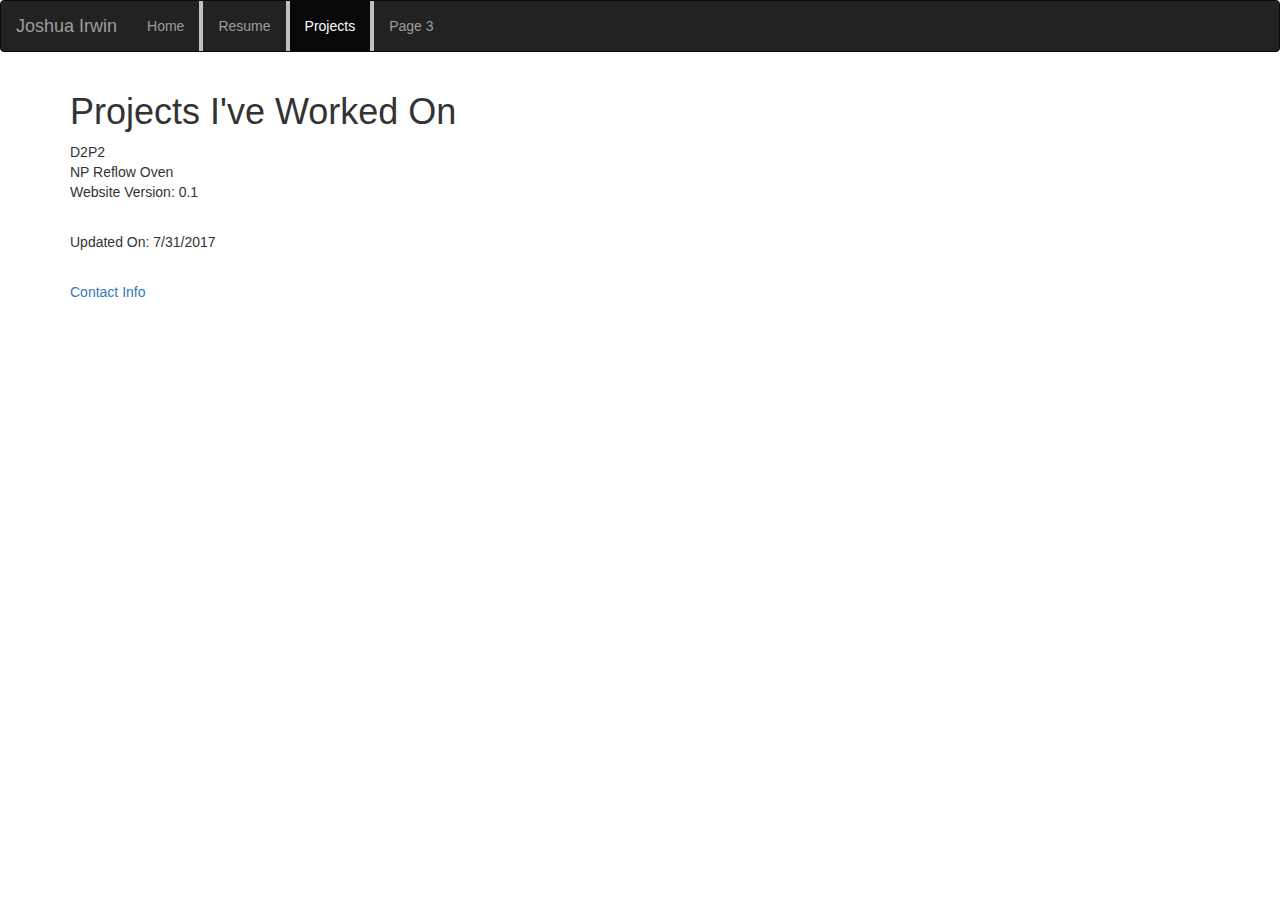
<file: projects.html>
<!DOCTYPE html>
<!-- Latest compiled and minified CSS -->
<link rel="stylesheet" href="https://maxcdn.bootstrapcdn.com/bootstrap/3.3.7/css/bootstrap.min.css">
<link rel="stylesheet" href="styles.css">
<!-- jQuery library -->
<script src="https://ajax.googleapis.com/ajax/libs/jquery/3.2.1/jquery.min.js"></script>

<!-- Latest compiled JavaScript -->
<script src="https://maxcdn.bootstrapcdn.com/bootstrap/3.3.7/js/bootstrap.min.js"></script>
<html lang="en">
<head>
    <meta charset="utf-8">
    <meta http-equiv="X-UA-Compatible" content="IE=edge">
    <meta name="viewport" content="width=device-width, initial-scale=1">
    <!-- The above 3 meta tags *must* come first in the head; any other head content must come *after* these tags -->
    <meta name="description" content="">
    <meta name="author" content="">
    <link rel="icon" href="../../favicon.ico">

</head>
<body>
<nav class="navbar navbar-inverse">
    <div class="container-fluid">
        <div class="navbar-header">
            <a class="navbar-brand" href="/jpi5033">Joshua Irwin</a>
        </div>
        <ul class="nav navbar-nav">
            <li><a href="/jpi5033">Home</a></li>
            <li><a href="/jpi5033/resume.html">Resume</a></li>
            <li class="active"><a href="/jpi5033/projects.html">Projects</a></li>
            <li><a href="#">Page 3</a></li>
        </ul>
    </div>
</nav>

<div class = "container">
    <div>
        <h1>
            Projects I've Worked On
        </h1>
        <div>
            D2P2
        </div>
        <div>
            NP Reflow Oven
        </div>
    </div>
</div>
<div class="container">
    <footer>
        <p>Website Version: 0.1</p>
        <br>
        <p>Updated On: 7/31/2017</p>
        <br>
        <a href="contact">Contact Info</a>
    </footer>
</div>

</body>
</html>
</file>
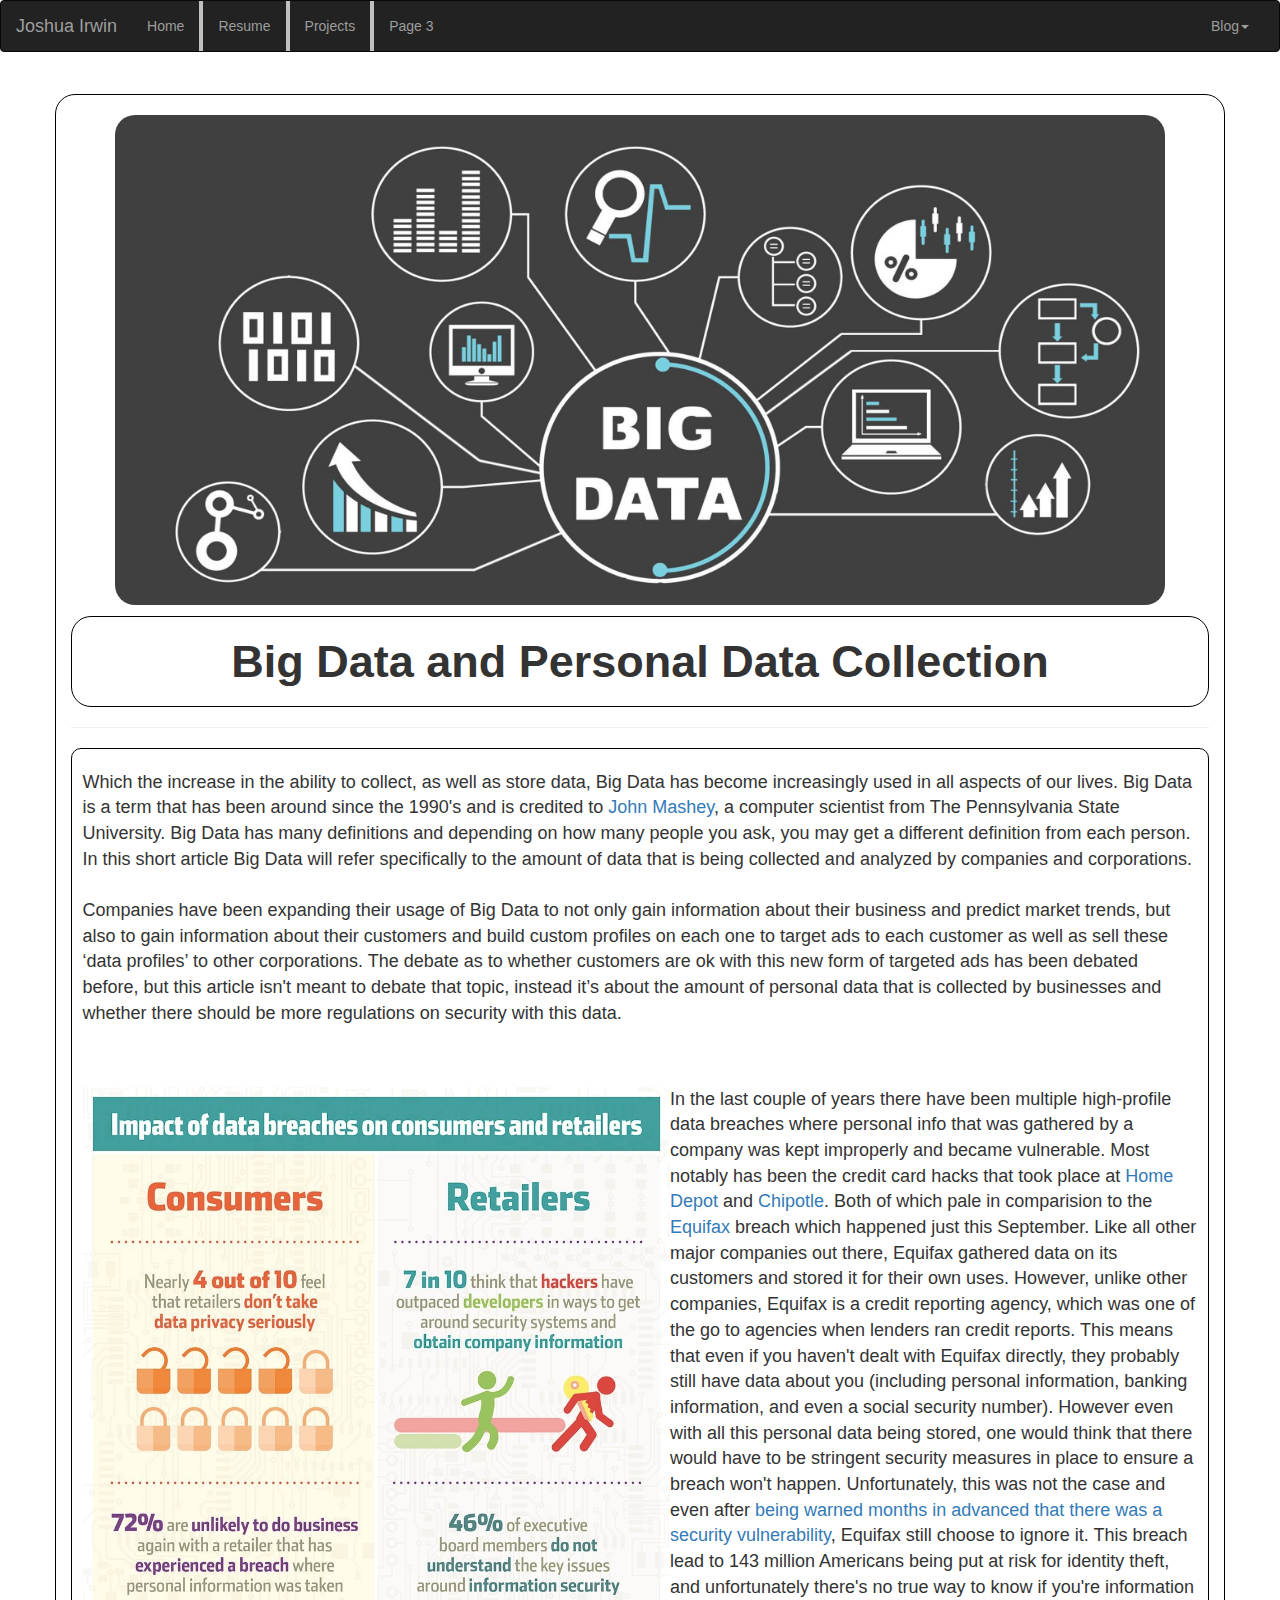
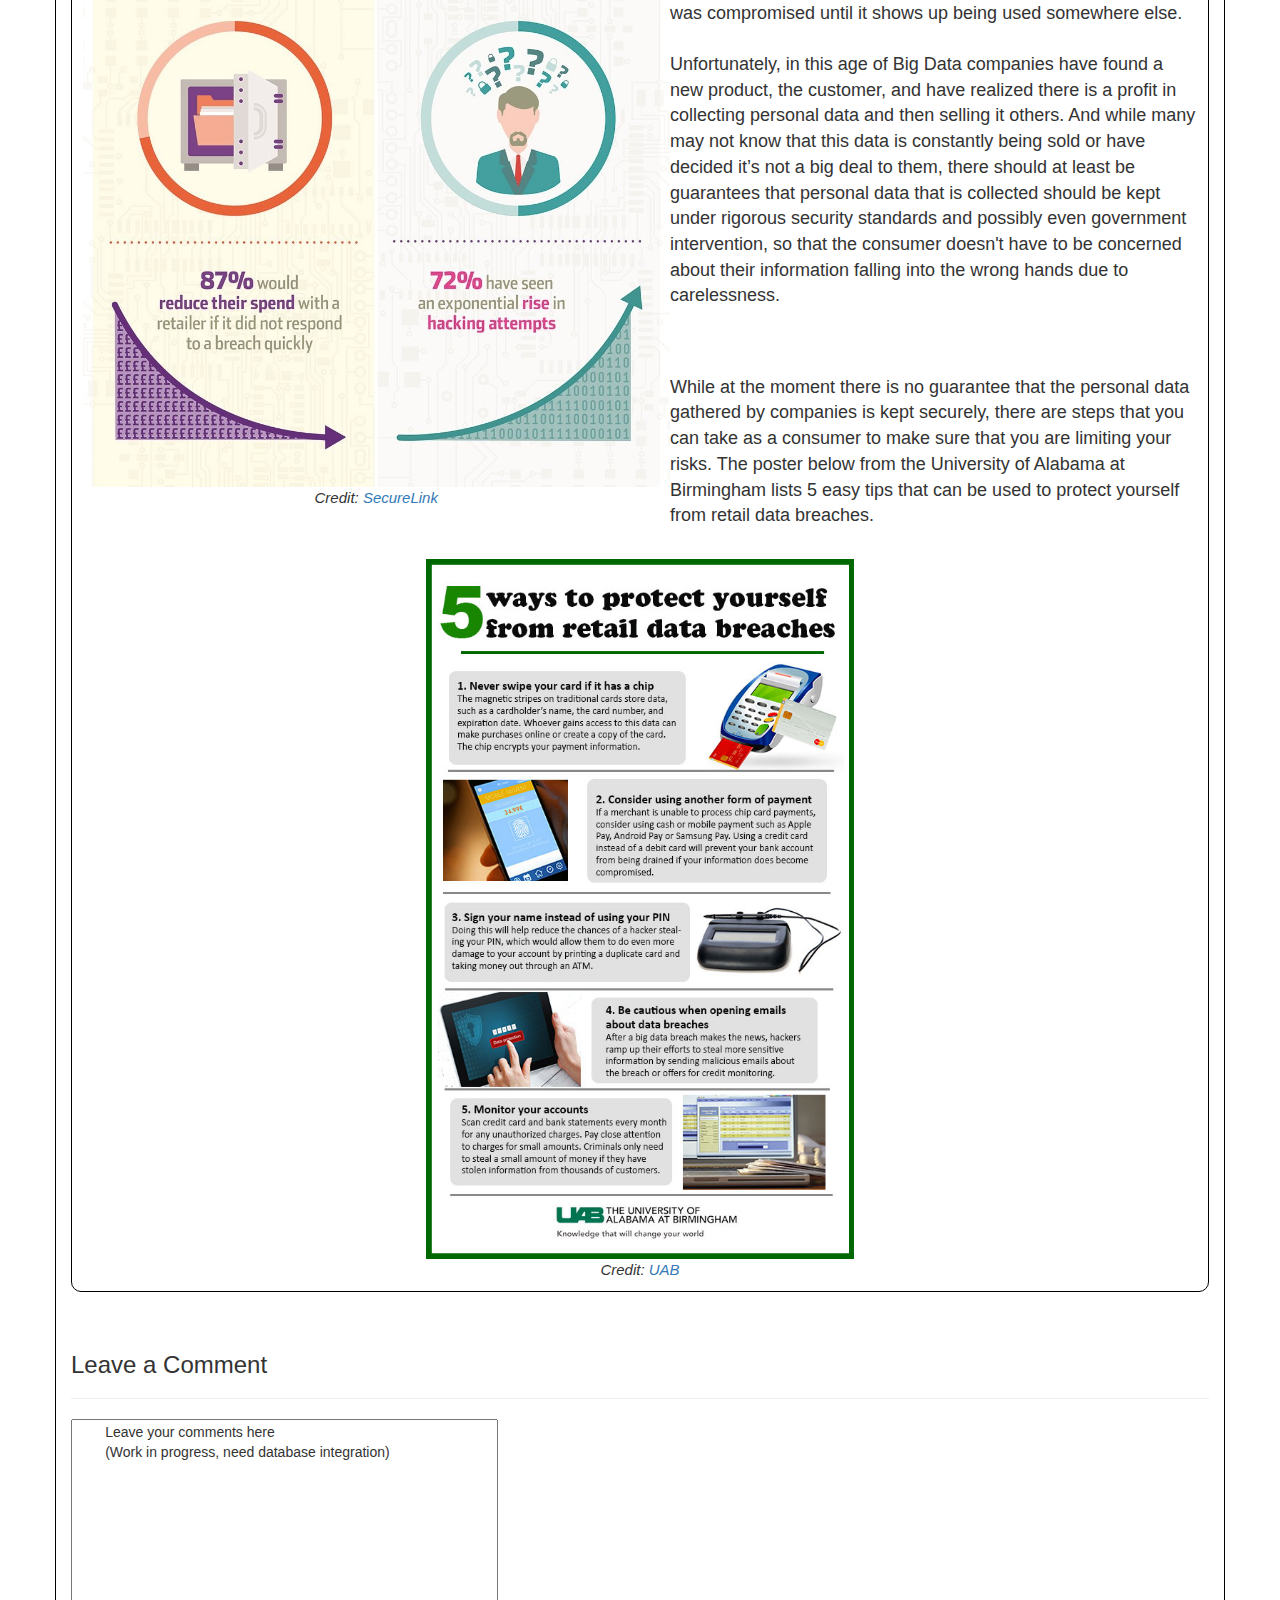
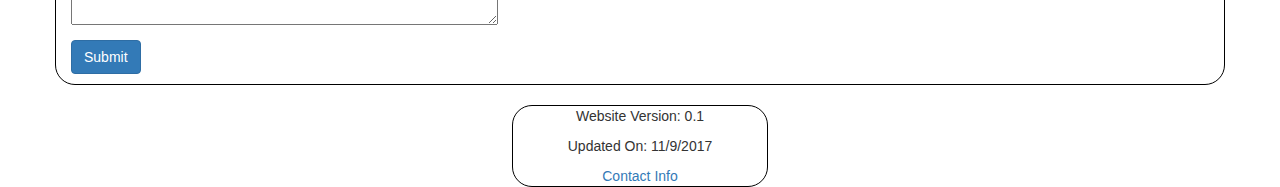
<file: blog/big_data.html>
<!DOCTYPE html>
<html lang="en">
<head>
    <link rel="stylesheet" href="../styles.css">
    <link rel="stylesheet" href="https://maxcdn.bootstrapcdn.com/bootstrap/3.3.7/css/bootstrap.min.css">
    <meta charset="UTF-8">
    <title>Big Data and Personal Data Collection</title>
</head>
<!-- Navbar -->
<nav class="navbar navbar-inverse">
    <div class="container-fluid">
        <div class="navbar-header">
            <a class="navbar-brand" href="../index.html">Joshua Irwin</a>
        </div>
        <ul class="nav navbar-nav">
            <li><a href="../index.html">Home</a></li>
            <li><a href="../resume.html">Resume</a></li>
            <li><a href="../projects.html">Projects</a></li>
            <li><a href="#">Page 3</a></li>
        </ul>

        <!-- Creates blog section for English 202D
        TODO: Remove once assignment is graded(?)
        -->
        <div class = "pull-right nav navbar-nav max-content">
            <li class="dropdown">
                <a class="dropdown" data-toggle="dropdown" href = "home.html">Blog<span class="caret"></span></a>
                <!-- no-li-border has no definition in styles.css, however is used to remove the red border that
                     is seen on left side of NavBar -->
                <ul class = "dropdown-menu dropdown-menu-right">
                    <li class="blog-li no-li-border"><a href="iops_blog.html">Is Our Privacy Safe In a Hyper-connected World?</a></li>
                    <li class="no-li-border active"><a href = "big_data.html">Big Data and Personal Data Collection</a></li>
                    <li class="no-li-border"><a href ="iot_ddos.html">Why IoT Security Is Essential</a></li>
                </ul>
        </div>
    </div>
</nav>

<body class="blog">
<div class="container container-blog">
    <img class="title-image" src="resources/images/big_data_image.jpg">
    <div class="blog-title">
        <h2>
            Big Data and Personal Data Collection
        </h2>
    </div>
    <hr>
    <div class="blog-content">
        <p>
            Which the increase in the ability to collect, as well as store data, Big Data has become increasingly used
            in all aspects of our lives. Big Data is a term that has been around since the 1990's and is credited to
            <a href ="https://en.wikipedia.org/wiki/John_Mashey">John Mashey</a>, a computer scientist from The
            Pennsylvania State University. Big Data has many definitions and depending on how many people you ask, you
            may get a different definition from each person. In this short article Big Data will refer specifically to
            the amount of data that is being collected and analyzed by companies and corporations.
            <br><br>

            Companies have been expanding their usage of Big Data to not only gain information about their business and
            predict market trends, but also to gain information about their customers and build custom profiles on each
            one to target ads to each customer as well as sell these ‘data profiles’ to other corporations. The debate
            as to whether customers are ok with this new form of targeted ads has been debated before, but this article
            isn't meant to debate that topic, instead it’s about the amount of personal data that is collected by
            businesses and whether there should be more regulations on security with this data.
        </p>
            <br><br>


            <p style="float: left;"> <img src="resources/images/data_breach_perceptions.jpg" height="1000">
            <i class="credit">Credit: <a href = "https://www.securelink.com/securelink-blog/retailers-are-your-vendors-leaving-you-vulnerable/">SecureLink</a></i>

        <p>
            In the last couple of years there have been multiple high-profile data breaches where personal info that was
            gathered by a company was kept improperly and became vulnerable. Most notably has been the credit card hacks
            that took place at <a href="https://www.engadget.com/2017/04/28/home-depot-left-customers-unprotected-personal-data-online/">Home Depot</a>
            and <a href="https://www.lifelock.com/education/chipotle-data-breach-what-you-need-to-know/">Chipotle</a>.
            Both of which pale in comparision to the <a href="http://money.cnn.com/2017/09/16/technology/equifax-breach-security-hole/index.html">Equifax</a>
            breach which happened just this September.

            Like all other major companies out there, Equifax gathered data on its customers and stored it for their own
            uses. However, unlike other companies, Equifax is a credit reporting agency, which was one of the go to
            agencies when lenders ran credit reports. This means that even if you haven't dealt with Equifax directly,
            they probably still have data about you (including personal information, banking information, and even a
            social security number). However even with all this personal data being stored, one would think that there
            would have to be stringent security measures in place to ensure a breach won't happen. Unfortunately, this
            was not the case and even after <a href="https://www.wired.com/story/equifax-warned-of-vulnerability-months-before-breach/">being
            warned months in advanced that there was a security vulnerability</a>, Equifax still choose to ignore it.
            This breach lead to 143 million Americans being put at risk for identity theft, and unfortunately there's no
            true way to know if you're information was compromised until it shows up being used somewhere else.
            <br><br>

            Unfortunately, in this age of Big Data companies have found a new product, the customer, and have realized
            there is a profit in collecting personal data and then selling it others. And while many may not know that
            this data is constantly being sold or have decided it’s not a big deal to them, there should at least be
            guarantees that personal data that is collected should be kept under rigorous security standards and
            possibly even government intervention, so that the consumer doesn't have to be concerned about their
            information falling into the wrong hands due to carelessness.
            <br><br>
    </p></p>


        <p>
            While at the moment there is no guarantee that the personal data gathered by companies is kept
            securely, there are steps that you can take as a consumer to make sure that you are limiting your
            risks. The poster below from the University of Alabama at Birmingham lists 5 easy tips that can be used
            to protect yourself from retail data breaches.
        </p>
        <br>


            <img src="resources/images/protect_from_data_breaches.jpg" height="700" >
            <i class="credit">Credit: <a href="https://www.newswise.com/articles/five-ways-to-protect-yourself-from-retail-and-restaurant-data-breaches">UAB</a></i>
    </div>
    <br><br>

    <h3>Leave a Comment</h3>
    <hr>
    <textarea rows ="10" cols="50">
        Leave your comments here
        (Work in progress, need database integration)
    </textarea>
    <br>
    <button class="btn btn-primary">Submit</button>
</div>

<div class="footer">
    <footer>
        <p>Website Version: 0.1</p>
        <p>Updated On: 11/9/2017</p>
        <a href="contact">Contact Info</a>
    </footer>
</div>

</body>

</html>
</file>
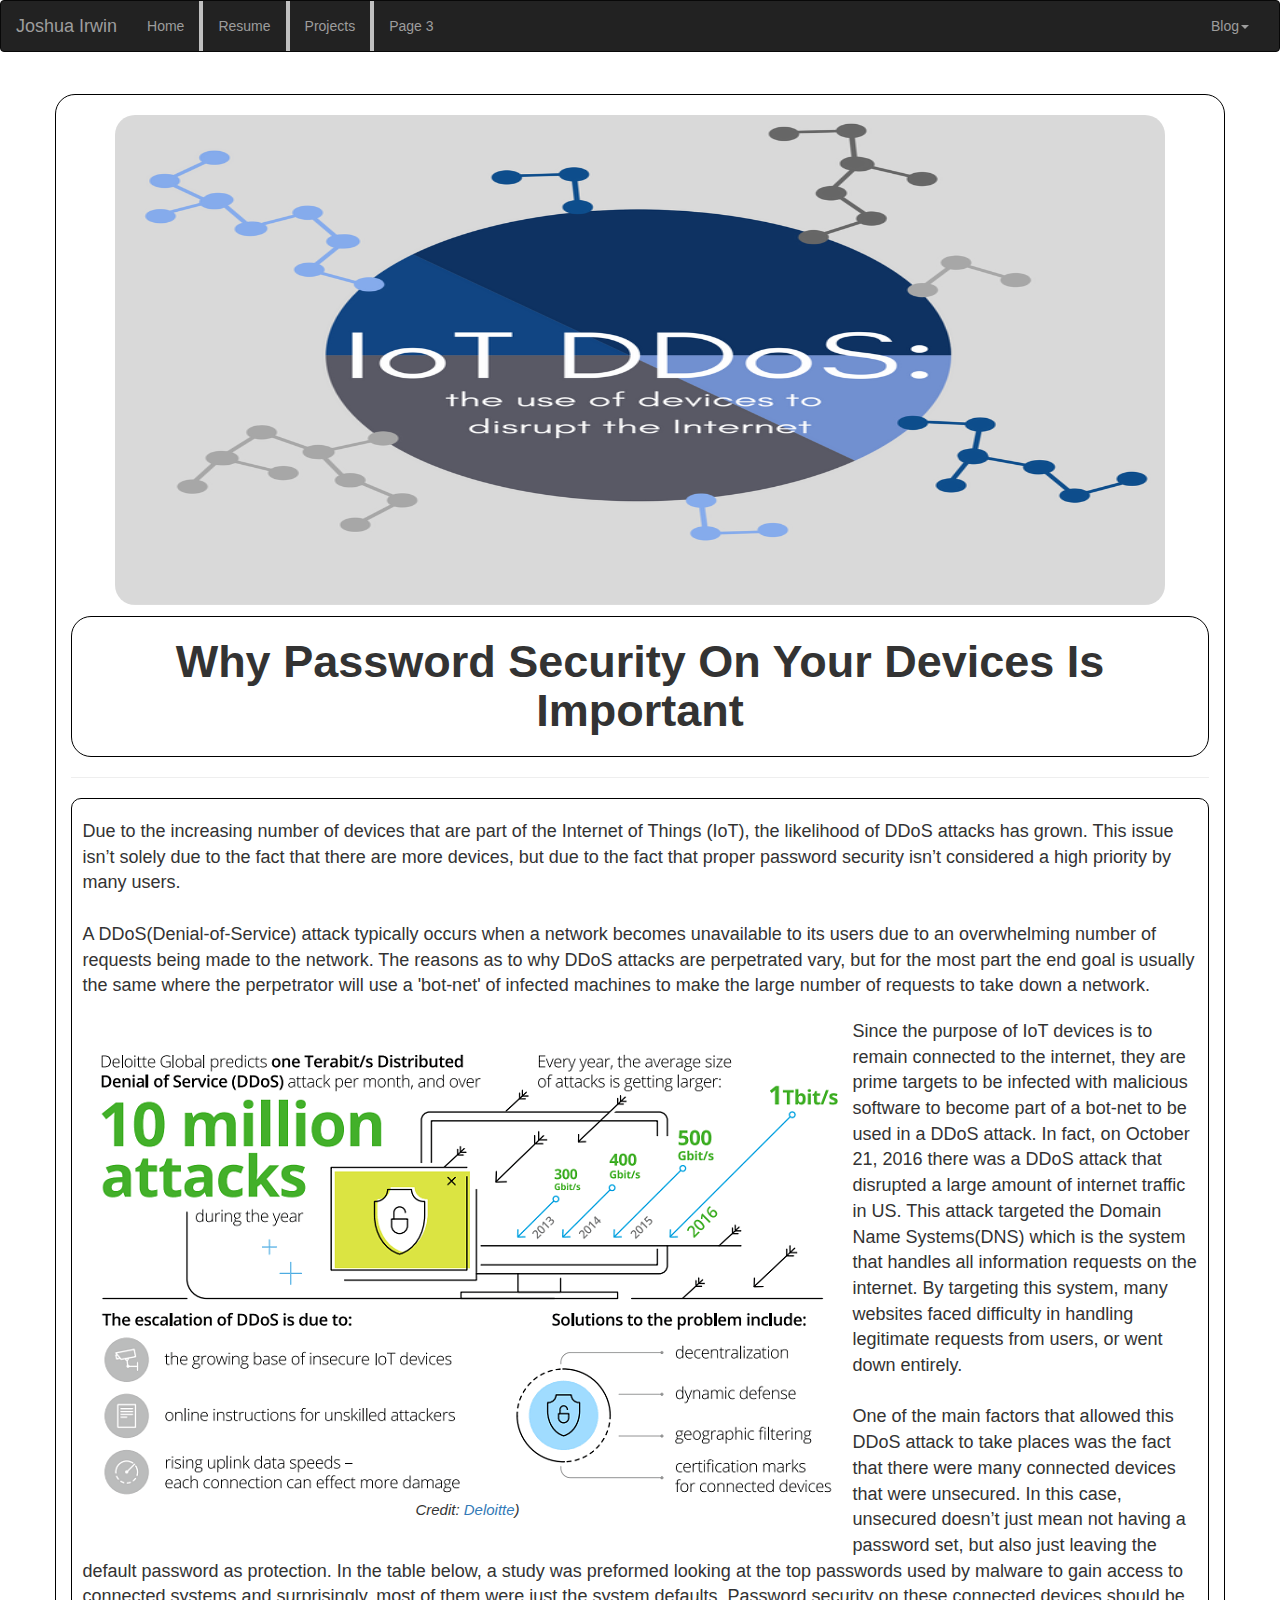
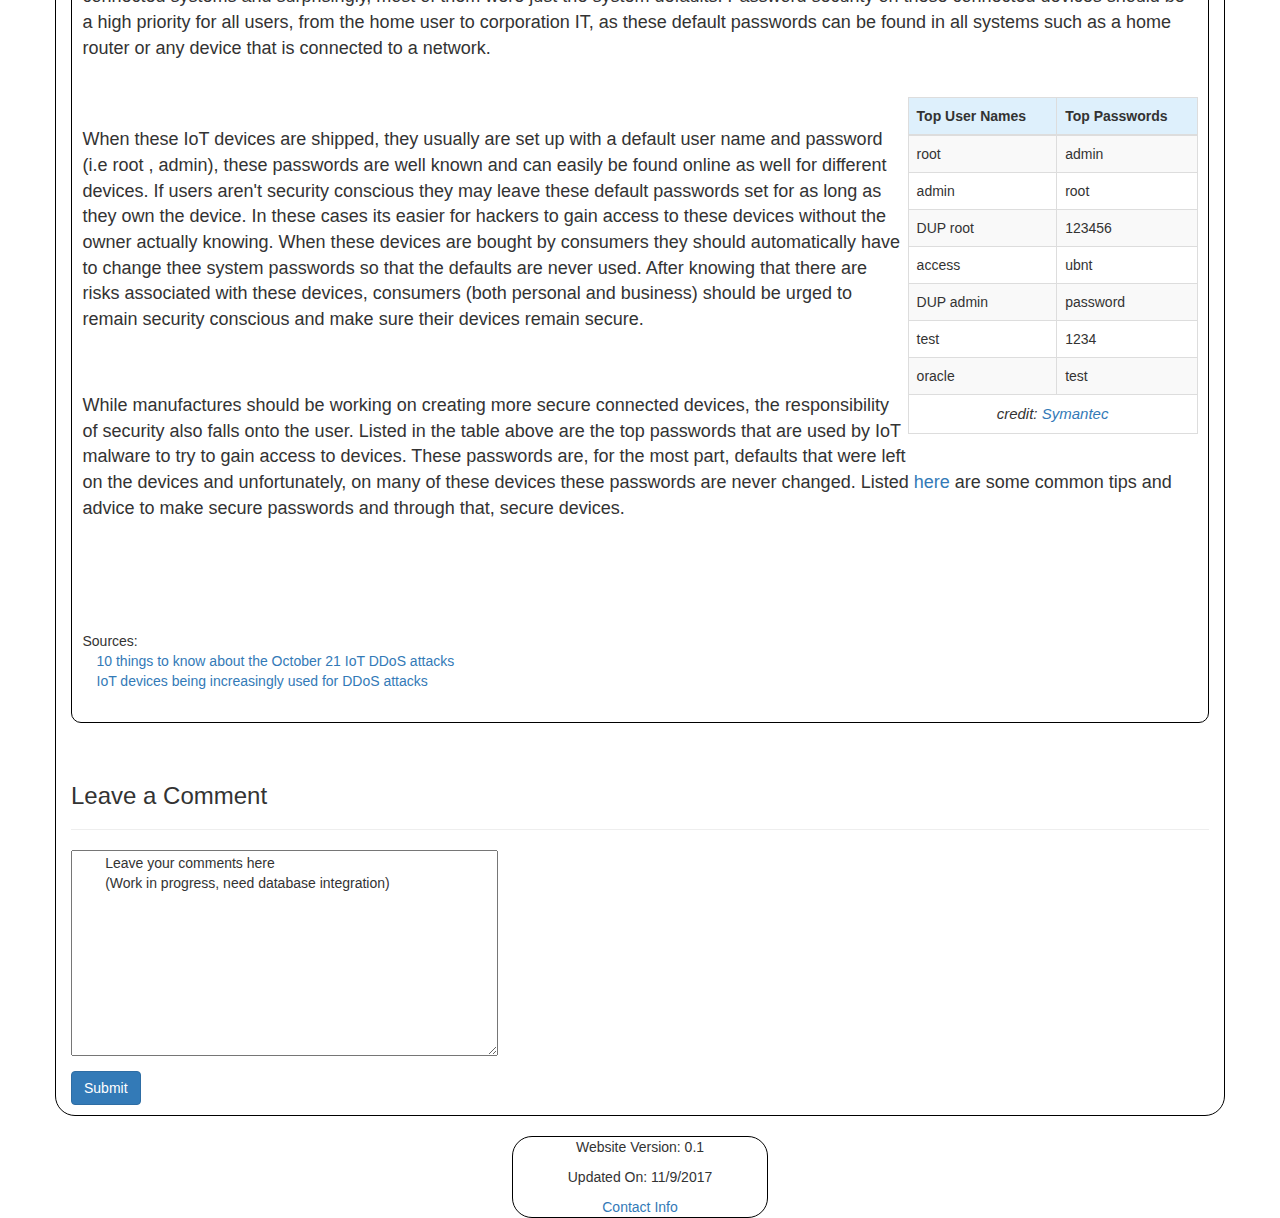
<file: blog/iot_ddos.html>
<!DOCTYPE html>
<html lang="en">
<head>
    <link rel="stylesheet" href="../styles.css">
    <link rel="stylesheet" href="https://maxcdn.bootstrapcdn.com/bootstrap/3.3.7/css/bootstrap.min.css">
    <meta charset="UTF-8">
    <title>Why Password Security On Your Devices Is Important</title>
</head>
<body>
<nav class="navbar navbar-inverse">
    <div class="container-fluid">
        <div class="navbar-header">
            <a class="navbar-brand" href="../index.html">Joshua Irwin</a>
        </div>
        <ul class="nav navbar-nav">
            <li><a href="../index.html">Home</a></li>
            <li><a href="../resume.html">Resume</a></li>
            <li><a href="../projects.html">Projects</a></li>
            <li><a href="#">Page 3</a></li>
        </ul>

        <!-- Creates blog section for English 202D
        TODO: Remove once assignment is graded(?)
        -->
        <div class = "pull-right nav navbar-nav max-content">
            <li class="dropdown">
                <a class="dropdown" data-toggle="dropdown" href = "home.html">Blog<span class="caret"></span></a>
                <!-- no-li-border has no definition in styles.css, however is used to remove the red border that
                     is seen on left side of NavBar -->
                <ul class = "dropdown-menu dropdown-menu-right">
                    <li class="blog-li no-li-border"><a href="iops_blog.html">Is Our Privacy Safe In a Hyper-connected World?</a></li>
                    <li class="no-li-border"><a href = "big_data.html">Big Data and Personal Data Collection</a></li>
                    <li class="no-li-border active"><a href ="iot_ddos.html.erb">Why IoT Security Is Essential</a></li>
                </ul>
        </div>
    </div>
</nav>
<body class="blog">
<div class="container container-blog">
    <img class="title-image" src="resources/images/ddos.png">
    <div class="blog-title">
        <h2>
            Why Password Security On Your Devices Is Important
        </h2>
    </div>
    <hr>
    <div class="blog-content">
        <p>
            Due to the increasing number of devices that are part of the Internet of Things (IoT), the likelihood of DDoS
            attacks has grown. This issue isn’t solely due to the fact that there are more devices, but due to the fact
            that proper password security isn’t considered a high priority by many users.
            <br><br>

            A DDoS(Denial-of-Service) attack typically occurs when a network becomes unavailable to its users due to an
            overwhelming number of requests being made to the network. The reasons as to why DDoS attacks are perpetrated
            vary, but for the most part the end goal is usually the same where the perpetrator will use a 'bot-net' of
            infected machines to make the large number of requests to take down a network.

        </p>

            <p style="float: left"> <img src ="resources/images/ddos-terabit-deloitte.png">
            <i class="credit">Credit: <a href="http://www.blueapache.com/deloitte-tmt-predictions-for-2017/">Deloitte</a>)</i>
            <br>

        <p>
        Since the purpose of IoT devices is to remain connected to the internet, they are prime targets to be infected
        with malicious software to become part of a bot-net to be used in a DDoS attack. In fact, on October 21, 2016
        there was a DDoS attack that disrupted a large amount of internet traffic in US. This attack targeted the Domain
        Name Systems(DNS) which is the system that handles all information requests on the internet. By targeting this
        system, many websites faced difficulty in handling legitimate requests from users, or went down entirely.
        <br><br>

        One of the main factors that allowed this DDoS attack to take places was the fact that there were many connected
        devices that were unsecured. In this case, unsecured doesn’t just mean not having a password set, but also just
        leaving the default password as protection. In the table below, a study was preformed looking at the top passwords
        used by malware to gain access to connected systems and surprisingly, most of them were just the system defaults.
        Password security on these connected devices should be a high priority for all users, from the home user to
        corporation IT, as these default passwords can be found in all systems such as a home router or any device that
        is connected to a network.
        <br><br>

        <!-- Table of most common user names and passwords -->
        <table style="width: 26%; float: right; padding-right:10px" class="table table-striped table-bordered table-hover">
        <thead>
            <tr>
                <th>Top User Names</th>
                <th>Top Passwords</th>
            </tr>
        </thead>
        <tbody>
            <tr>
                <td>root</td>
                <td>admin</td>
            </tr>
            <tr>
                <td>admin</td>
                <td>root</td>
            </tr>
            <tr>
                <td>DUP root</td>
                <td>123456</td>
            </tr>
            <tr>
                <td>access</td>
                <td>ubnt</td>
            </tr>
            <tr>
                <td>DUP admin</td>
                <td>password</td>
            </tr>
            <tr>
                <td>test</td>
                <td>1234</td>
            </tr>
            <tr>
                <td>oracle</td>
                <td>test</td>
            </tr>
        </tbody>
        <tfoot>
            <tr>
                <td colspan="2"><i class="credit">credit: <a href ="https://www.symantec.com/connect/blogs/iot-devices-being-increasingly-used-ddos-attacks">Symantec</a></i></td>
            </tr>
        </tfoot>

        </table>
        <br>

        <p>
            When these IoT devices are shipped, they usually are set up with a default user name and password (i.e root , admin), these passwords are well known
            and can easily be found online as well for different devices. If users aren't security conscious they may leave these default passwords set for as
            long as they own the device. In these cases its easier for hackers to gain access to these devices without the owner actually knowing. When these devices
            are bought by consumers they should automatically have to change thee system passwords so that the defaults are never used. After knowing that there are
            risks associated with these devices, consumers (both personal and business) should be urged to remain security conscious and make sure their devices remain
            secure.
        </p>

        <br><br>
        <p>
            While manufactures should be working on creating more secure connected devices, the responsibility of security
            also falls onto the user. Listed in the table above are the top passwords that are used by IoT malware to
            try to gain access to devices. These passwords are, for the most part, defaults that were left on the
            devices and unfortunately, on many of these devices these passwords are never changed. Listed
            <a href = "http://www.connectsafely.org/tips-to-create-and-manage-strong-passwords/">here</a> are some
            common tips and advice to make secure passwords and through that, secure devices.
        </p>

        <br><br><br>

        <br><br>
        Sources:
        <br>
        &emsp;<a href="https://www.welivesecurity.com/2016/10/24/10-things-know-october-21-iot-ddos-attacks/">10 things to know about the October 21 IoT DDoS attacks</a>
        <br>
        &emsp;<a href="https://www.symantec.com/connect/blogs/iot-devices-being-increasingly-used-ddos-attacks">IoT devices being increasingly used for DDoS attacks</a>
        </p>
    </div>
    <br><br>

    <h3>Leave a Comment</h3>
    <hr>
    <textarea rows ="10" cols="50">
        Leave your comments here
        (Work in progress, need database integration)
    </textarea>
    <br>
    <button class="btn btn-primary">Submit</button>
</div>

<div class="footer">
    <footer>
        <p>Website Version: 0.1</p>
        <p>Updated On: 11/9/2017</p>
        <a>Contact Info</a>
    </footer>
</div>
</body>
</body>
</html>
</file>
<file: styles.css>
/*
=====================================
            Blog Styling
=====================================
 */

.blog {
    /*background-image: url(blog/resources/images/poly.jpg);*/
    background-size: cover;
    background-color: white;
}

.blog-post{
    border: 1px solid black;
    border-radius: 20px;
    background-color: aliceblue;
    text-align: center;
    margin-left: 25%;
    margin-right: 25%;
    margin-top: 10px;
}

.blog-post p{
    text-align: center;
}

.blog-post img{
    padding: 10px;
    width: 200px;
    height: 200px;
    border-radius: 20px;
}

.container-blog{
    /*background: linear-gradient(to bottom right, #ff0066, #66ccff);*/
    /*background-image: url(blog/resources/images/poly.jpg);*/
    border: 1px solid black;
    border-radius: 20px;
    margin-top: 3em;
}

.container-blog button{
    margin-top: 10px;
    margin-bottom: 10px;
}

.blog-li{
    display:inline-block;
}

.title-image{
    display: block;
    margin-top: 20px;
    margin-left: auto;
    margin-right: auto;
    border-radius: 20px;
    width: 75em;
    height: 35em;
}

.blog-content{
    border: 1px solid black;
    border-radius: 10px;
    background-color: white;
    padding: .75em;
}
.blog-content img{
    display: block;
    margin: auto;
}

.blog-content p{
    font-size: 18px;
    padding-top: 10px;
}

.blog-title{
    text-align: center;
    border: 1px solid black;
    border-radius: 20px;
    background-color: white;
    margin-top: .75em;
    margin-bottom: .75em;
}
.blog-title h2{
    font-size: 45px;
    padding-bottom: 10px;
    font-weight: bold;
}

.btn{
    margin-top: 10px;
    margin-bottom: 10px;
}

.credit{
    display: block;
    margin: auto;
    text-align: center;
    font-size: 15px;
}


/*
=====================================
         Universal Styling
=====================================
 */

.footer{
    text-align: center;
    margin-left: 40%;
    margin-right: 40%;
    background-color: white;
    border: 1px solid black;
    border-radius: 20px;
    margin-top: 20px;
}

.footer-no-border{
    text-align: center;
    margin-left: 40%;
    margin-right: 40%;
    background-color: white;
    margin-top: 20px;
}

/*
=====================================
         Table Styling
=====================================
 */

table{
    margin: auto;
}

thead tr{
    background-color: #def0fc;
}
table, th, td{
    border: 1px solid black;
}
/*
=====================================
         NavBar Styling
=====================================
 */

.dropdown:hover .dropdown-menu {
    display: block;
    width: auto;
}

.navbar{
    position: relative;
}

.navbar-nav li:not(:last-child):not(.blog-li):not(.no-li-border){
    border-right: 4px solid silver;
}

.navbar-nav li:hover{
    background-color: #595959;
}
</file>
